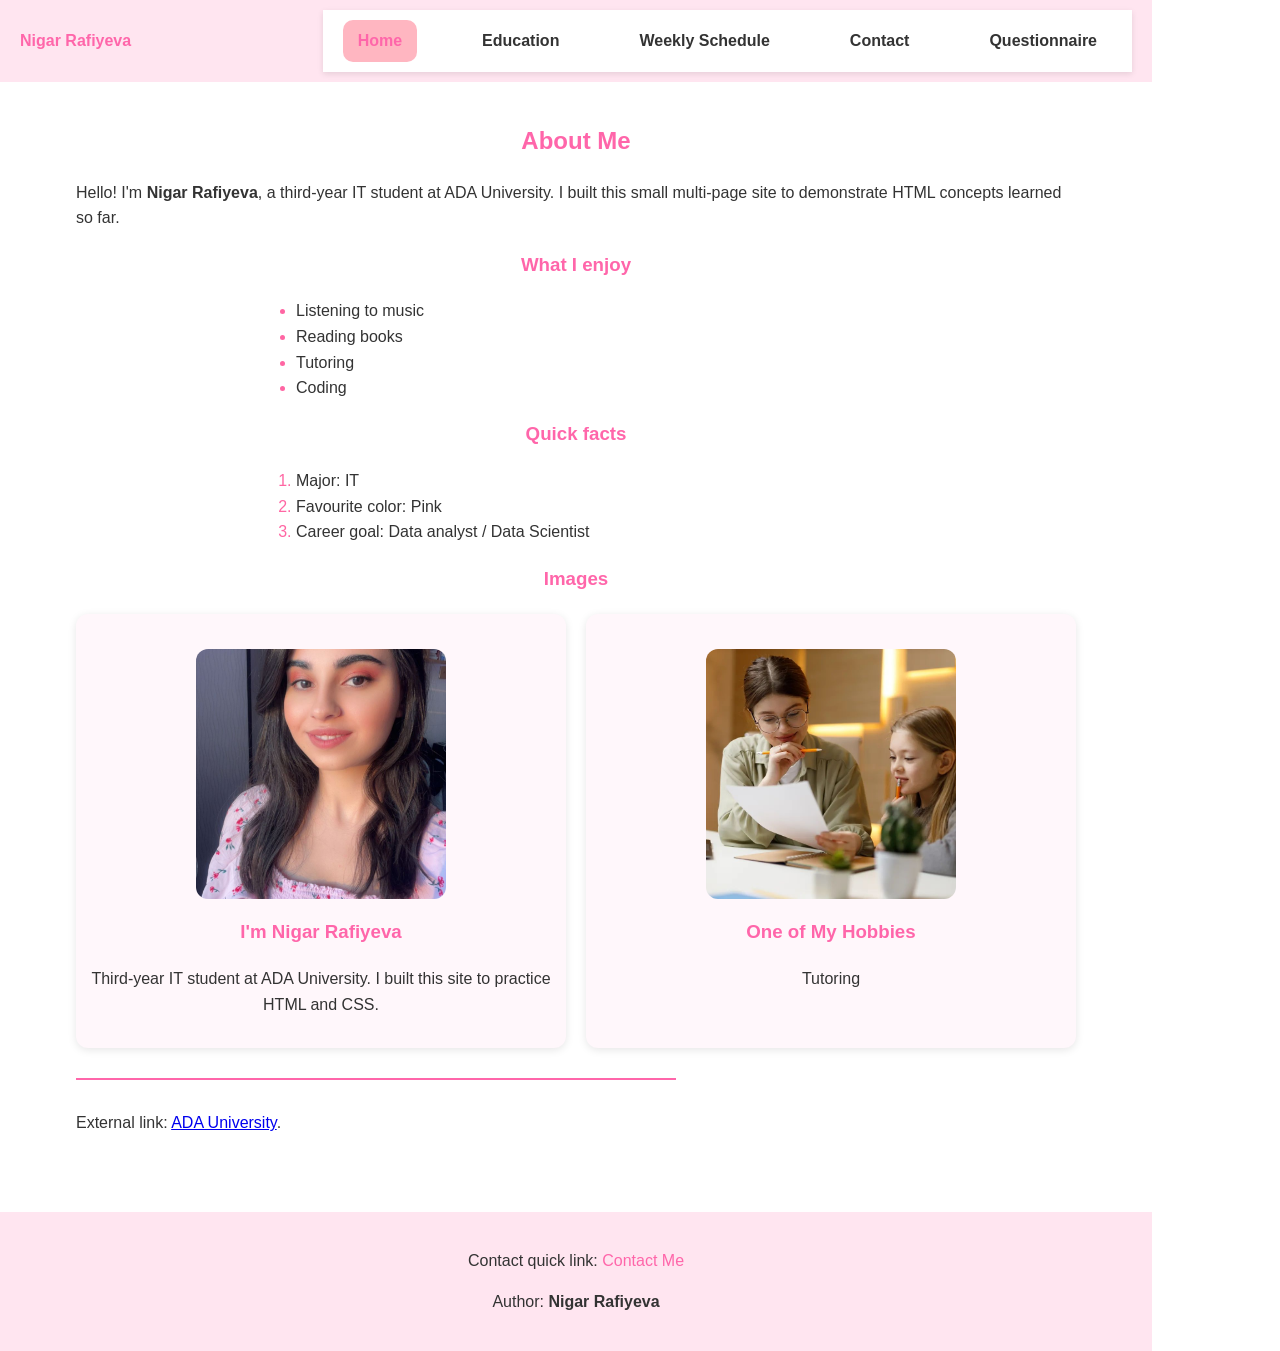
<file: index.html>
<!DOCTYPE html>
<html lang="en">
<head>
  <meta charset="utf-8">
  <meta name="viewport" content="width=device-width, initial-scale=1">
  <meta name="description" content="Personal multi-page website demo by Nigar">
  <meta name="author" content="Nigar Rəfiyeva">
  <title>Home — Nigar Rəfiyeva</title>
  <link rel="stylesheet" href="style.css">
  <link rel="icon" href="data:image/svg+xml;utf8,%3Csvg xmlns='http://www.w3.org/2000/svg' width='32' height='32'%3E%3Crect width='100%25' height='100%25' fill='%23ff66aa'/%3E%3Ctext x='50%25' y='50%25' font-size='18' dominant-baseline='middle' text-anchor='middle'%3E%F0%9F%98%8A%3C/text%3E%3C/svg%3E">
  <style>
    :root {
      --accent: #ff66aa;
    }

    body {
      font-family: Arial, sans-serif;
      margin: 0;
      line-height: 1.6;
      color: #333;
      background-color: #fff;
    }

    header.site-nav {
      background-color: #ffe5f0;
      padding: 10px 20px;
    }

    header .container {
      display: flex;
      align-items: center;
      justify-content: space-between;
    }

    nav a {
      text-decoration: none;
      color: #333;
      margin: 0 10px;
      font-weight: 600;
      transition: color 0.3s ease;
    }

    nav a:hover, .nav-link.active {
      color: var(--accent);
    }

    main {
      padding: 20px;
      max-width: 1000px;
      margin: auto;
    }

    h2, h3 {
      color: var(--accent);
    }

    .images-section {
      display: flex;
      justify-content: space-between;
      flex-wrap: wrap;
      gap: 20px;
      margin-top: 20px;
    }

    .profile-wrap {
      flex: 1 1 45%;
      text-align: center;
      background-color: #fff7fb;
      padding: 15px;
      border-radius: 12px;
      box-shadow: 0 2px 8px rgba(0,0,0,0.1);
    }

    .profile-pic {
      width: 100%;
      max-width: 250px;
      height: 250px;
      border-radius: 12px;
      object-fit: cover;
      margin-bottom: 10px;
    }

    .hr-styled {
      border: 0;
      height: 2px;
      background: var(--accent);
      margin: 30px 0;
    }

    footer {
      text-align: center;
      padding: 20px;
      background-color: #ffe5f0;
      margin-top: 40px;
    }

    footer a {
      color: var(--accent);
      text-decoration: none;
    }

    footer a:hover {
      text-decoration: underline;
    }

    @media (max-width: 768px) {
      .images-section {
        flex-direction: column;
        align-items: center;
      }
      .profile-wrap {
        flex: 1 1 100%;
        max-width: 90%;
      }
    }
  </style>
</head>
<body>
<header class="site-nav">
  <div class="container">
    <div style="font-weight:700;color:var(--accent)">Nigar Rafiyeva</div>
    <nav>
      <a href="index.html" class="nav-link active">Home</a>
      <a href="education.html" class="nav-link">Education</a>
      <a href="schedule.html" class="nav-link">Weekly Schedule</a>
      <a href="contact.html" class="nav-link">Contact</a>
      <a href="questionnaire.html" class="nav-link">Questionnaire</a>
    </nav>
  </div>
</header>

<main>
  <section>
    <h2>About Me</h2>
    <p>Hello! I'm <strong>Nigar Rafiyeva</strong>, a third-year IT student at ADA University. I built this small multi-page site to demonstrate HTML concepts learned so far.</p>

    <h3>What I enjoy</h3>
    <ul>
      <li>Listening to music</li>
      <li>Reading books</li>
      <li>Tutoring</li>
      <li>Coding</li>
    </ul>

    <h3>Quick facts</h3>
    <ol>
      <li>Major: IT</li>
      <li>Favourite color: Pink</li>
      <li>Career goal: Data analyst / Data Scientist</li>
    </ol>

    <h3>Images</h3>
    <div class="images-section">
      <div class="profile-wrap">
        <img class="profile-pic" src="WhatsApp Image 2025-09-26 at 20.42.19_c920f7d8.jpg" alt="Profile picture of Nigar">
        <h3>I'm Nigar Rafiyeva</h3>
        <p>Third-year IT student at ADA University. I built this site to practice HTML and CSS.</p>
      </div>

      <div class="profile-wrap">
        <img class="profile-pic" src="WhatsApp Image 2025-09-26 at 20.45.21_b50feec0.jpg" alt="Hobby image">
        <h3>One of My Hobbies</h3>
        <p>Tutoring</p>
      </div>
    </div>

    <hr class="hr-styled">

    <p>External link: <a href="https://ada.edu.az" target="_blank" rel="noopener">ADA University</a>.</p>
  </section>
</main>

<footer>
  <p>Contact quick link: <a href="contact.html">Contact Me</a></p>
  <p>Author: <strong>Nigar Rafiyeva</strong></p>
</footer>
</body>
</html>
</file>
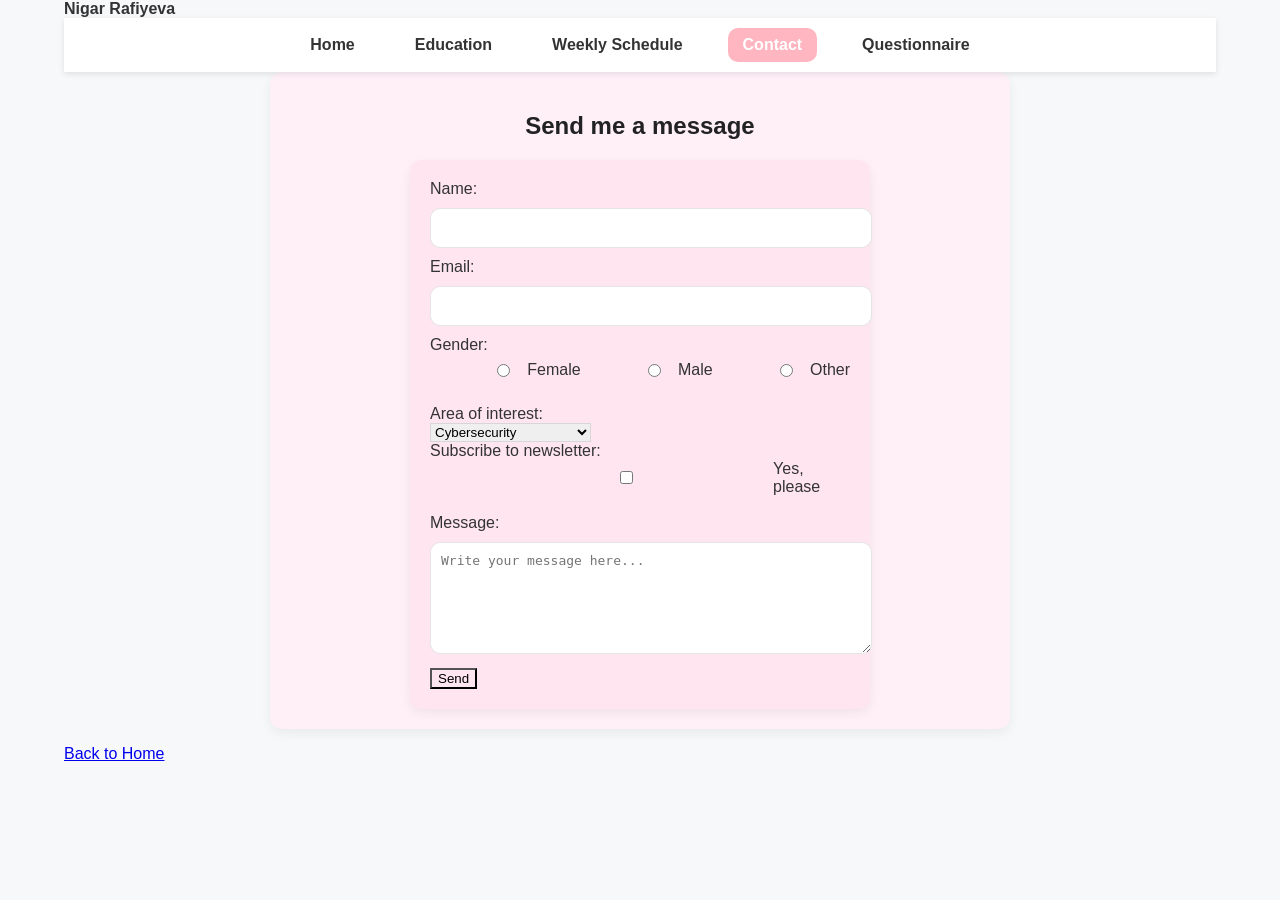
<file: contact.html>
<!DOCTYPE html>
<html lang="en">
<head>
  <meta charset="utf-8">
  <meta name="viewport" content="width=device-width, initial-scale=1">
  <meta name="description" content="Contact page of Nigar">
  <meta name="author" content="Nigar Rəfiyeva">
  <title>Contact Me — Nigar Rəfiyeva</title>
  <link rel="stylesheet" href="style.css">
  <style>
    main {
      background-color: #fff0f8; /* soft pink background for contact */
      padding: 20px;
      max-width: 700px;
      margin: auto;
      border-radius: 12px;
      box-shadow: 0 4px 12px rgba(0,0,0,0.06);
    }

    form {
      background-color: #ffe5f0; /* light accent for form */
      padding: 20px;
      border-radius: 12px;
      box-shadow: 0 4px 12px rgba(0,0,0,0.06);
    }

    input, textarea, select {
      border: 1px solid rgba(0,0,0,0.1);
    }

    button {
      background-color: var(--accent);
    }
  </style>
</head>
<body>
<header class="site-nav">
  <div class="container">
    <div style="font-weight:700;color:var(--accent)">Nigar Rafiyeva</div>
    <nav>
      <a href="index.html" class="nav-link">Home</a>
      <a href="education.html" class="nav-link">Education</a>
      <a href="schedule.html" class="nav-link">Weekly Schedule</a>
      <a href="contact.html" class="nav-link active">Contact</a>
      <a href="questionnaire.html" class="nav-link">Questionnaire</a>
    </nav>
  </div>
</header>

<main>
  <section>
    <h2>Send me a message</h2>
    <form action="mailto:your.email@example.com" method="post" enctype="text/plain">
  <label for="name">Name:</label><br>
  <input type="text" id="name" name="Name" required><br>

  <label for="email">Email:</label><br>
  <input type="email" id="email" name="Email" required><br>

  <label>Gender:</label><br>
  <div class="form-inline">
    <input type="radio" id="g-f" name="Gender" value="Female"><label for="g-f">Female</label>
    <input type="radio" id="g-m" name="Gender" value="Male"><label for="g-m">Male</label>
    <input type="radio" id="g-o" name="Gender" value="Other"><label for="g-o">Other</label>
  </div><br>

  <label for="interest">Area of interest:</label><br>
  <select id="interest" name="Interest">
    <option>Cybersecurity</option>
    <option>Data Analysis</option>
    <option>Software Development</option>
    <option>Data Science</option>
    <option>Artificial Intelligence</option>
    <option>Cloud Computing</option>
    <option>Machine Learning</option>
    <option>Networking</option>
    <option>UI/UX Design</option>
    <option>Database Management</option>
    <option>Systems Analysis</option>
  </select><br>

  <label>Subscribe to newsletter:</label><br>
  <div class="form-inline">
    <input type="checkbox" id="subscribe" name="Subscribe" value="Yes"><label for="subscribe">Yes, please</label>
  </div><br>

  <label for="message">Message:</label><br>
  <textarea id="message" name="Message" rows="6" placeholder="Write your message here..."></textarea><br>

  <button type="submit">Send</button>
</form>

  </section>
</main>

<footer>
  <p><a href="index.html">Back to Home</a></p>
</footer>
</body>
</html>
</file>
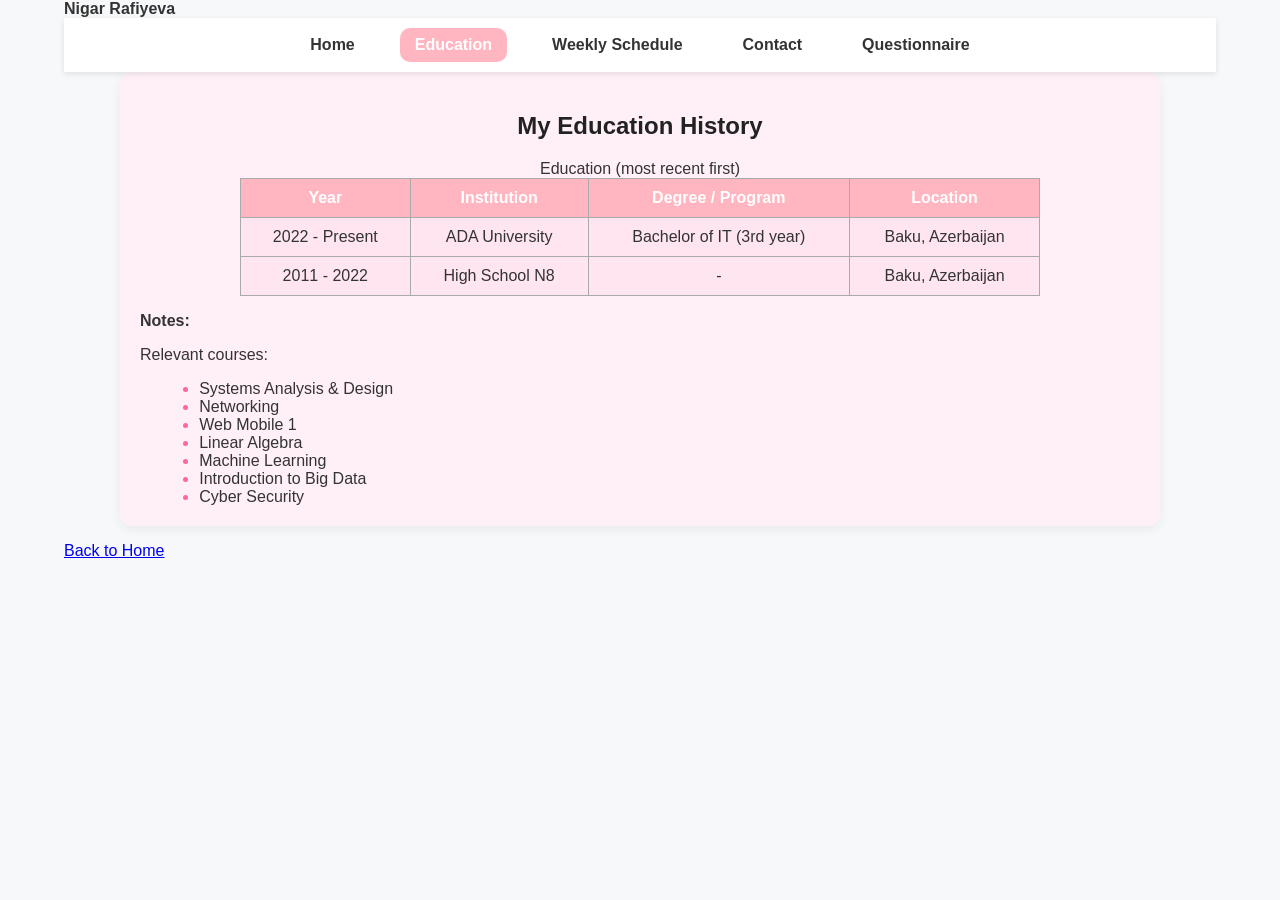
<file: education.html>
<!DOCTYPE html>
<html lang="en">
<head>
  <meta charset="utf-8">
  <meta name="viewport" content="width=device-width, initial-scale=1">
  <meta name="description" content="Education history of Nigar">
  <meta name="author" content="Nigar Rəfiyeva">
  <title>Education — Nigar Rafiyeva</title>
  <link rel="stylesheet" href="style.css">
  <style>
    main {
      background-color: #fff0f8; /* soft pink background */
      padding: 20px;
      max-width: 1000px;
      margin: auto;
      border-radius: 12px;
      box-shadow: 0 4px 12px rgba(0,0,0,0.06);
    }
    table {
      background-color: #ffe5f0; /* light accent for table */
    }
    ul, ol {
      margin-left: 1.2rem;
    }
  </style>
</head>
<body>
<header class="site-nav">
  <div class="container">
    <div style="font-weight:700;color:var(--accent)">Nigar Rafiyeva</div>
    <nav>
      <a href="index.html" class="nav-link">Home</a>
      <a href="education.html" class="nav-link active">Education</a>
      <a href="schedule.html" class="nav-link">Weekly Schedule</a>
      <a href="contact.html" class="nav-link">Contact</a>
      <a href="questionnaire.html" class="nav-link">Questionnaire</a>
    </nav>
  </div>
</header>

<main>
  <section>
    <h2>My Education History</h2>
    <table border="1" cellpadding="6" cellspacing="0">
      <caption>Education (most recent first)</caption>
      <thead>
        <tr>
          <th>Year</th>
          <th>Institution</th>
          <th>Degree / Program</th>
          <th>Location</th>
        </tr>
      </thead>
      <tbody>
        <tr>
          <td>2022 - Present</td>
          <td>ADA University</td>
          <td>Bachelor of IT (3rd year)</td>
          <td>Baku, Azerbaijan</td>
        </tr>
        <tr>
          <td>2011 - 2022</td>
          <td>High School N8</td>
          <td>-</td>
          <td>Baku, Azerbaijan</td>
        </tr>
      </tbody>
    </table>

    <p><strong>Notes:</strong></p>
    <p>Relevant courses:</p>
    <ul>
      <li>Systems Analysis & Design</li>
      <li>Networking</li>
      <li>Web Mobile 1</li>
      <li>Linear Algebra</li>
      <li>Machine Learning</li>
      <li>Introduction to Big Data</li>
      <li>Cyber Security</li>
    </ul>
  </section>
</main>

<footer>
  <p><a href="index.html">Back to Home</a></p>
</footer>
</body>
</html>
</file>
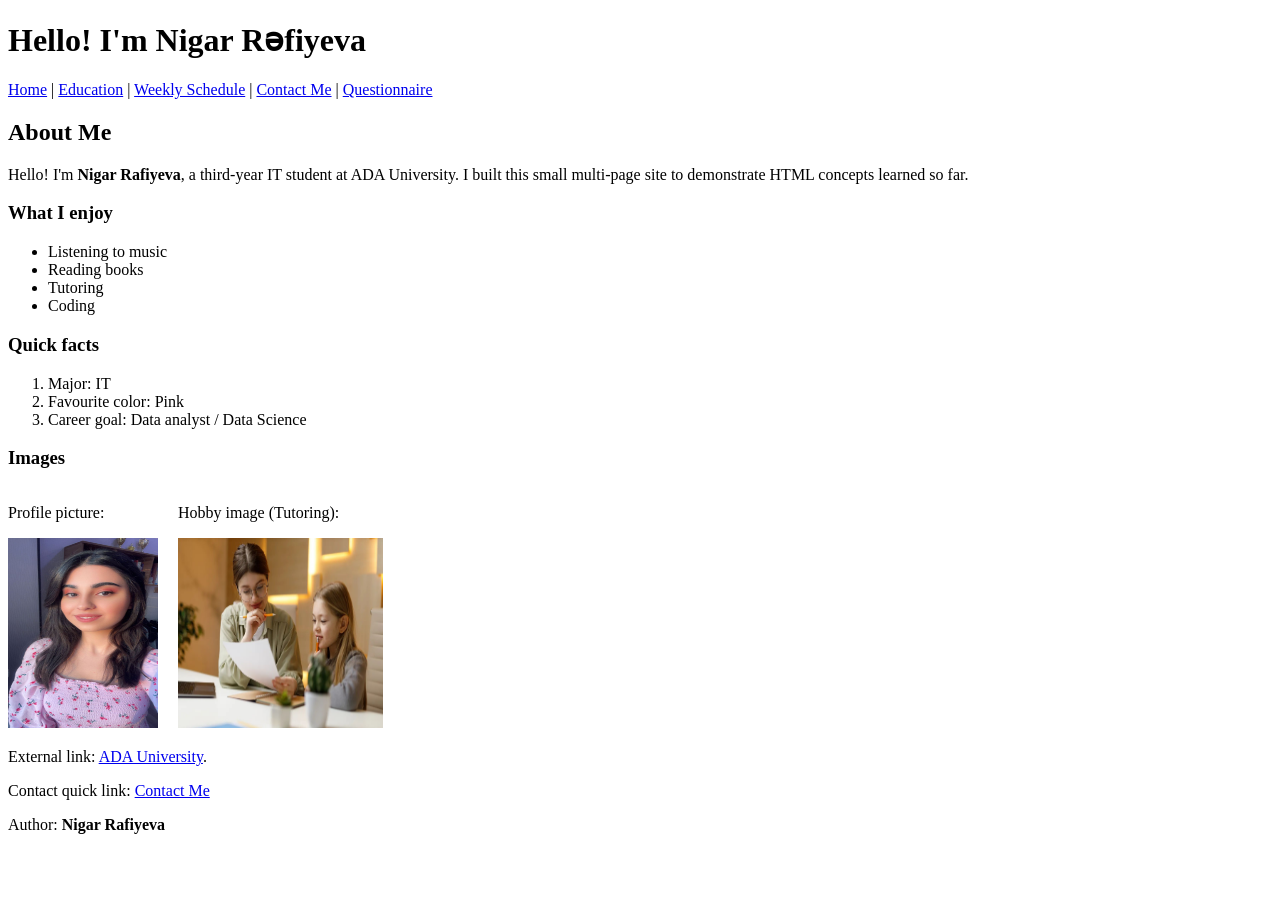
<file: home.html>
<!DOCTYPE html>
<html lang="en">
<head>
  <meta charset="utf-8">
  <meta name="viewport" content="width=device-width, initial-scale=1">
  <meta name="description" content="Personal multi-page website demo by Nigar">
  <meta name="author" content="Nigar Rəfiyeva">
  <title>Home — Nigar Rəfiyeva</title>
  <link rel="icon" href="data:image/svg+xml;utf8,%3Csvg xmlns='http://www.w3.org/2000/svg' width='32' height='32'%3E%3Crect width='100%25' height='100%25' fill='%23ff66aa'/%3E%3Ctext x='50%25' y='50%25' font-size='18' dominant-baseline='middle' text-anchor='middle'%3E%F0%9F%98%8A%3C/text%3E%3C/svg%3E">
</head>
<body>
  <header>
    <h1>Hello! I'm Nigar Rəfiyeva</h1>
    <nav>
      <a href="home.html">Home</a> |
      <a href="education.html">Education</a> |
      <a href="schedule.html">Weekly Schedule</a> |
      <a href="contact.html">Contact Me</a> |
      <a href="questionnaire.html">Questionnaire</a>
    </nav>
  </header>

  <main>
    <section>
      <h2>About Me</h2>
      <p>Hello! I'm <strong>Nigar Rafiyeva</strong>, a third-year IT student at ADA University. I built this small multi-page site to demonstrate HTML concepts learned so far.</p>

      <h3>What I enjoy</h3>
      <ul>
        <li>Listening to music</li>
        <li>Reading books</li>
        <li>Tutoring</li>
        <li>Coding</li>
      </ul>

      <h3>Quick facts</h3>
      <ol>
        <li>Major: IT</li>
        <li>Favourite color: Pink</li>
        <li>Career goal: Data analyst / Data Science</li>
      </ol>

      <h3>Images</h3>
     <div style="display: flex; gap: 20px; align-items: center;">
  <div>
    <p>Profile picture:</p>
    <img src="WhatsApp Image 2025-09-26 at 20.42.19_c920f7d8.jpg" 
         alt="Profile picture of Nigar" 
         width="150" height="190">
  </div>

  <div>
    <p>Hobby image (Tutoring):</p>
    <img src="WhatsApp Image 2025-09-26 at 20.45.21_b50feec0.jpg" 
         alt="Hobby image"
         width="205" height="190">
  </div>
</div>

      <p>External link: <a href="https://ada.edu.az" target="_blank" rel="noopener">ADA University</a>.</p>
    </section>
  </main>

  <footer>
    <p>Contact quick link: <a href="contact.html">Contact Me</a></p>
    <p>Author: <strong>Nigar Rafiyeva</strong></p>
  </footer>
</body>
</html>
</file>
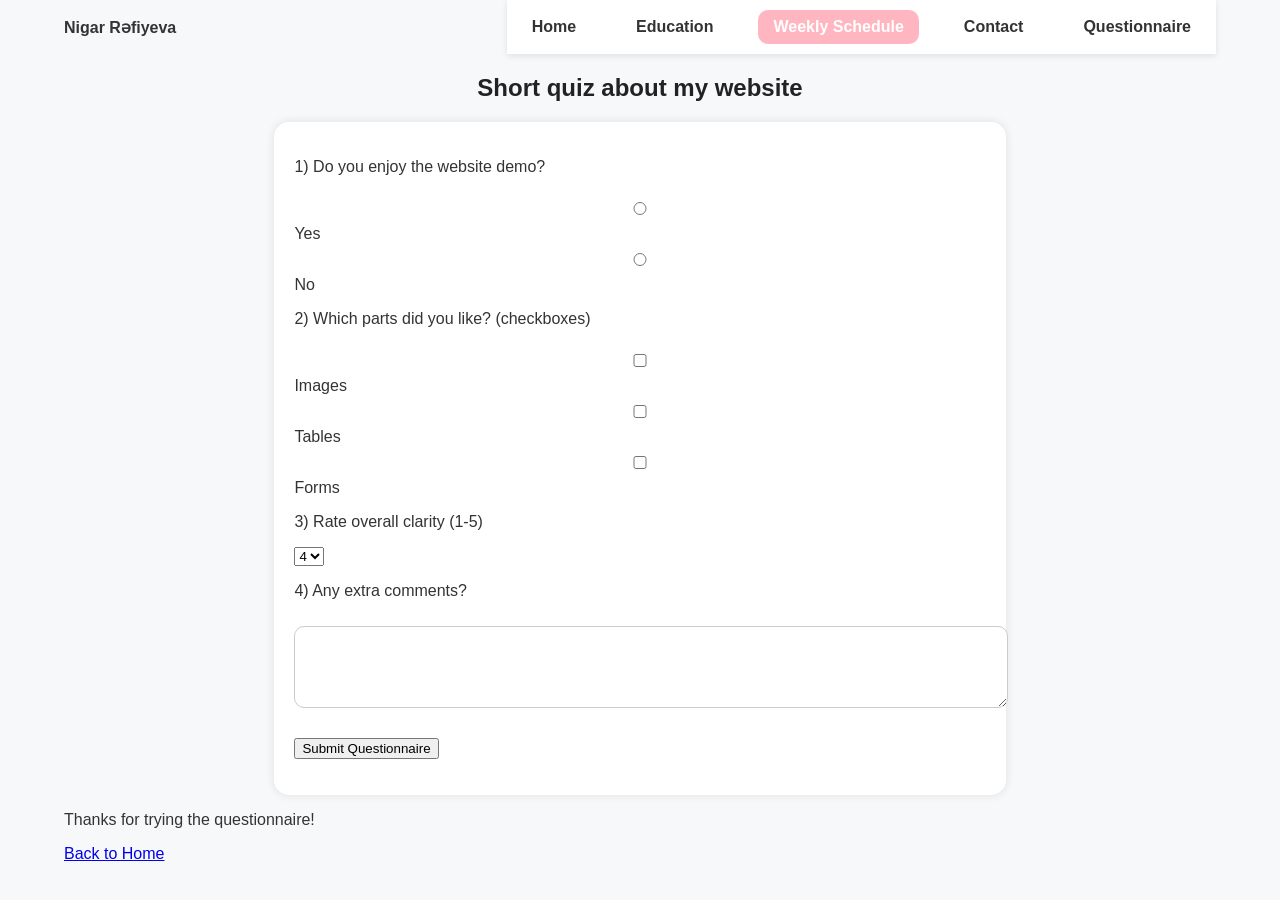
<file: questionnaire.html>
<!doctype html>
<html lang="en">
  <head> 
    <link rel="stylesheet" href="style.css"> 
    <meta charset="utf-8"> 
    <meta name="viewport" content="width=device-width, initial-scale=1">
    <meta name="description" content="Quick questionnaire demo">
    <meta name="author" content="Nigar Rəfiyeva">
    <title>Questionnaire — Nigar Rəfiyeva</title>
  </head>
  <body>
    <header class="site-nav">
      <div class="container" style="display:flex;align-items:center;justify-content:space-between;">
        <div style="font-weight:700;color:var(--accent)">Nigar Rəfiyeva</div>
        <nav>
          <a href="index.html" class="nav-link">Home</a> 
          <a href="education.html" class="nav-link">Education</a> 
          <a href="schedule.html" class="nav-link active">Weekly Schedule</a>
          <a href="contact.html" class="nav-link">Contact</a>
          <a href="questionnaire.html" class="nav-link">Questionnaire</a>
        </nav> 
      </div>
    </header> 
    <main> 
      <article> <h2>Short quiz about my website</h2> 
        <form action="mailto:your.email@example.com" method="post" enctype="text/plain">
          <p>1) Do you enjoy the website demo?</p>
          <label><input type="radio" name="Enjoy" value="Yes"> Yes</label>
          <label><input type="radio" name="Enjoy" value="No"> No</label>
          <p>2) Which parts did you like? (checkboxes)</p>
          <label><input type="checkbox" name="Like_Images" value="Images"> Images</label>
          <label><input type="checkbox" name="Like_Tables" value="Tables"> Tables</label>
          <label><input type="checkbox" name="Like_Forms" value="Forms"> Forms</label> 
          <p>3) Rate overall clarity (1-5)</p> 
          <select name="Rating">
            <option>1</option> 
            <option>2</option> 
            <option>3</option> 
            <option selected>4</option>
             <option>5</option>
             </select> <p>4) Any extra comments?</p> <textarea name="Comments" rows="4" cols="40"></textarea> 
             <p><button type="submit">Submit Questionnaire</button></p> 
            </form> 
          </article> 
        </main> 
        <footer> 
          <p>Thanks for trying the questionnaire!</p> 
          <p><a href="https://nigarrafiyeva1.github.io/My-website/">Back to Home</a></p>
         </footer> 
        </body> 
        </html>
</file>
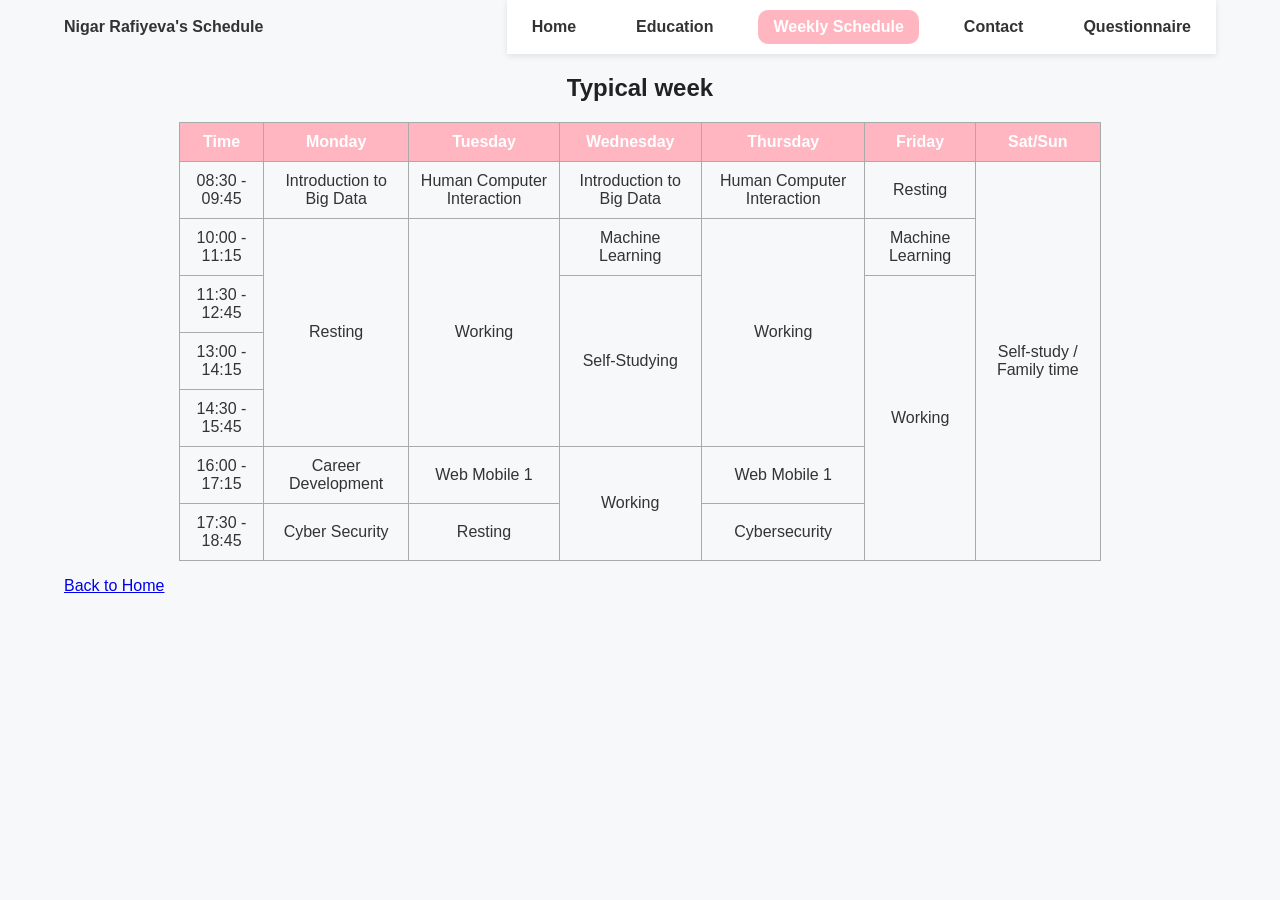
<file: schedule.html>
<!doctype html>
<html lang="en">
<head>
  <link rel="stylesheet" href="style.css">
  <meta charset="utf-8">
  <meta name="viewport" content="width=device-width, initial-scale=1">
  <meta name="description" content="Weekly schedule / timetable">
  <meta name="author" content="Nigar Rəfiyeva">
  <title>Weekly Schedule — Nigar Rəfiyeva</title>
</head>
<body>
  <header class="site-nav">
  <div class="container" style="display:flex;align-items:center;justify-content:space-between;">
    <div style="font-weight:700;color:var(--accent)">Nigar Rafiyeva's Schedule</div>
    <nav>
      <a href="index.html" class="nav-link">Home</a>
      <a href="education.html" class="nav-link">Education</a>
      <a href="schedule.html" class="nav-link active">Weekly Schedule</a>
      <a href="contact.html" class="nav-link">Contact</a>
      <a href="questionnaire.html" class="nav-link">Questionnaire</a>
    </nav>
  </div>
</header>


  <main>
    <section>
      <h2>Typical week</h2>
      <table border="1" cellpadding="6" cellspacing="0">
        <thead>
          <tr>
            <th>Time</th>
            <th>Monday</th>
            <th>Tuesday</th>
            <th>Wednesday</th>
            <th>Thursday</th>
            <th>Friday</th>
            <th>Sat/Sun</th>
          </tr>
        </thead>
        <tbody>
          <tr>
            <td>08:30 - 09:45</td>
            <td>Introduction to Big Data</td>
            <td>Human Computer Interaction</td>
            <td>Introduction to Big Data</td>
            <td>Human Computer Interaction</td>
            <td>Resting</td>
            <td rowspan="7">Self-study / Family time</td>
          </tr>
          <tr>
            <td>10:00 - 11:15</td>
            <td rowspan="4">Resting</td>
            <td rowspan="4">Working</td>
            <td>Machine Learning</td>
            <td rowspan="4">Working</td>
            <td>Machine Learning</td>
          </tr>
          <tr>
            <td>11:30 - 12:45</td>
            <td rowspan="3">Self-Studying</td>
            <td rowspan="5">Working</td>
          </tr>
          <tr>
            <td>13:00 - 14:15</td>
          </tr>
          <tr>
            <td>14:30 - 15:45</td>
          </tr>
          <tr>
            <td>16:00 - 17:15</td>
            <td>Career Development</td>
            <td>Web Mobile 1</td>
            <td rowspan="2">Working</td>
            <td>Web Mobile 1</td>
          </tr>
          <tr>
            <td>17:30 - 18:45</td>
            <td>Cyber Security</td>
            <td>Resting</td>
            <td>Cybersecurity</td>
          </tr>
        </tbody>
      </table>
    </section>
  </main>

<footer>
  <p><a href="https://nigarrafiyeva1.github.io/My-website/">Back to Home</a></p>
</footer>

</body>
</html>
</file>
<file: style.css>
/* Global Styles */
body {
  font-family: 'Poppins', sans-serif;
  background-color: #f7f8fa;
  width: 90%;
  margin: 0 auto;
  color: #333;
}

/* Headings */
h1, h2, h3 {
  text-align: center;
  color: #222;
}

/* Horizontal Rule */
hr {
  width: 60%;
  border: 3px dashed #888;
  margin: 20px auto;
}

/* Navigation Bar */
nav {
  position: sticky;
  top: 0;
  background-color: #fff;
  display: flex;
  justify-content: center;
  gap: 30px;
  padding: 10px;
  box-shadow: 0 2px 6px rgba(0,0,0,0.1);
  z-index: 1000;
}

nav a {
  text-decoration: none;
  color: #333;
  font-weight: 600;
  padding: 8px 15px;
  border-radius: 10px;
  transition: 0.3s;
}

nav a:hover {
  background-color: #ffe3ec;
  color: #000;
}

nav a.active {
  background-color: #ffb6c1;
  color: #fff;
  pointer-events: none;
}

/* Profile Image */
.profile-pic {
  width: 200px;
  height: 200px;
  border-radius: 50%;
  display: block;
  margin: 20px auto;
  object-fit: cover;
  transition: 0.3s ease;
}

.profile-pic:hover {
  width: 220px;
  height: 220px;
}

/* Education Table */
table {
  border-collapse: collapse;
  width: 80%;
  margin: 0 auto;
  text-align: center;
}

th, td {
  border: 1px solid #aaa;
  padding: 10px;
}

th {
  background-color: #ffb6c1;
  color: white;
}

/* Lists */
ul, ol {
  width: 60%;
  margin: 0 auto;
  padding-left: 40px;
}

li::marker {
  color: #ff66a3;
}

/* Contact Form */
form {
  width: 60%;
  margin: 0 auto;
  background-color: #fff;
  padding: 20px;
  border-radius: 15px;
  box-shadow: 0 0 10px rgba(0,0,0,0.1);
}

input, textarea {
  width: 100%;
  padding: 10px;
  margin: 10px 0;
  border-radius: 10px;
  border: 1px solid #ccc;
  font-size: 1em;
}

input:focus, textarea:focus {
  border-color: #ff66a3;
  outline: none;
}

/* Gallery */
.gallery {
  display: grid;
  grid-template-columns: repeat(3, 1fr);
  gap: 20px;
  padding: 30px;
}

.gallery img {
  width: 100%;
  height: 250px;
  object-fit: cover;
  border-radius: 15px;
  transition: 0.3s ease;
}

.gallery img:hover {
  transform: scale(1.05);
}

/* Media Queries */
@media (max-width: 768px) {
  .gallery {
    grid-template-columns: 1fr;
  }
  nav {
    flex-wrap: wrap;
  }
}

.form-inline {
  display: flex;
  gap: -50; 
  align-items: center;
}

.form-inline input[type="radio"],
.form-inline input[type="checkbox"] {
  margin-right: -50px; 
}
</file>
